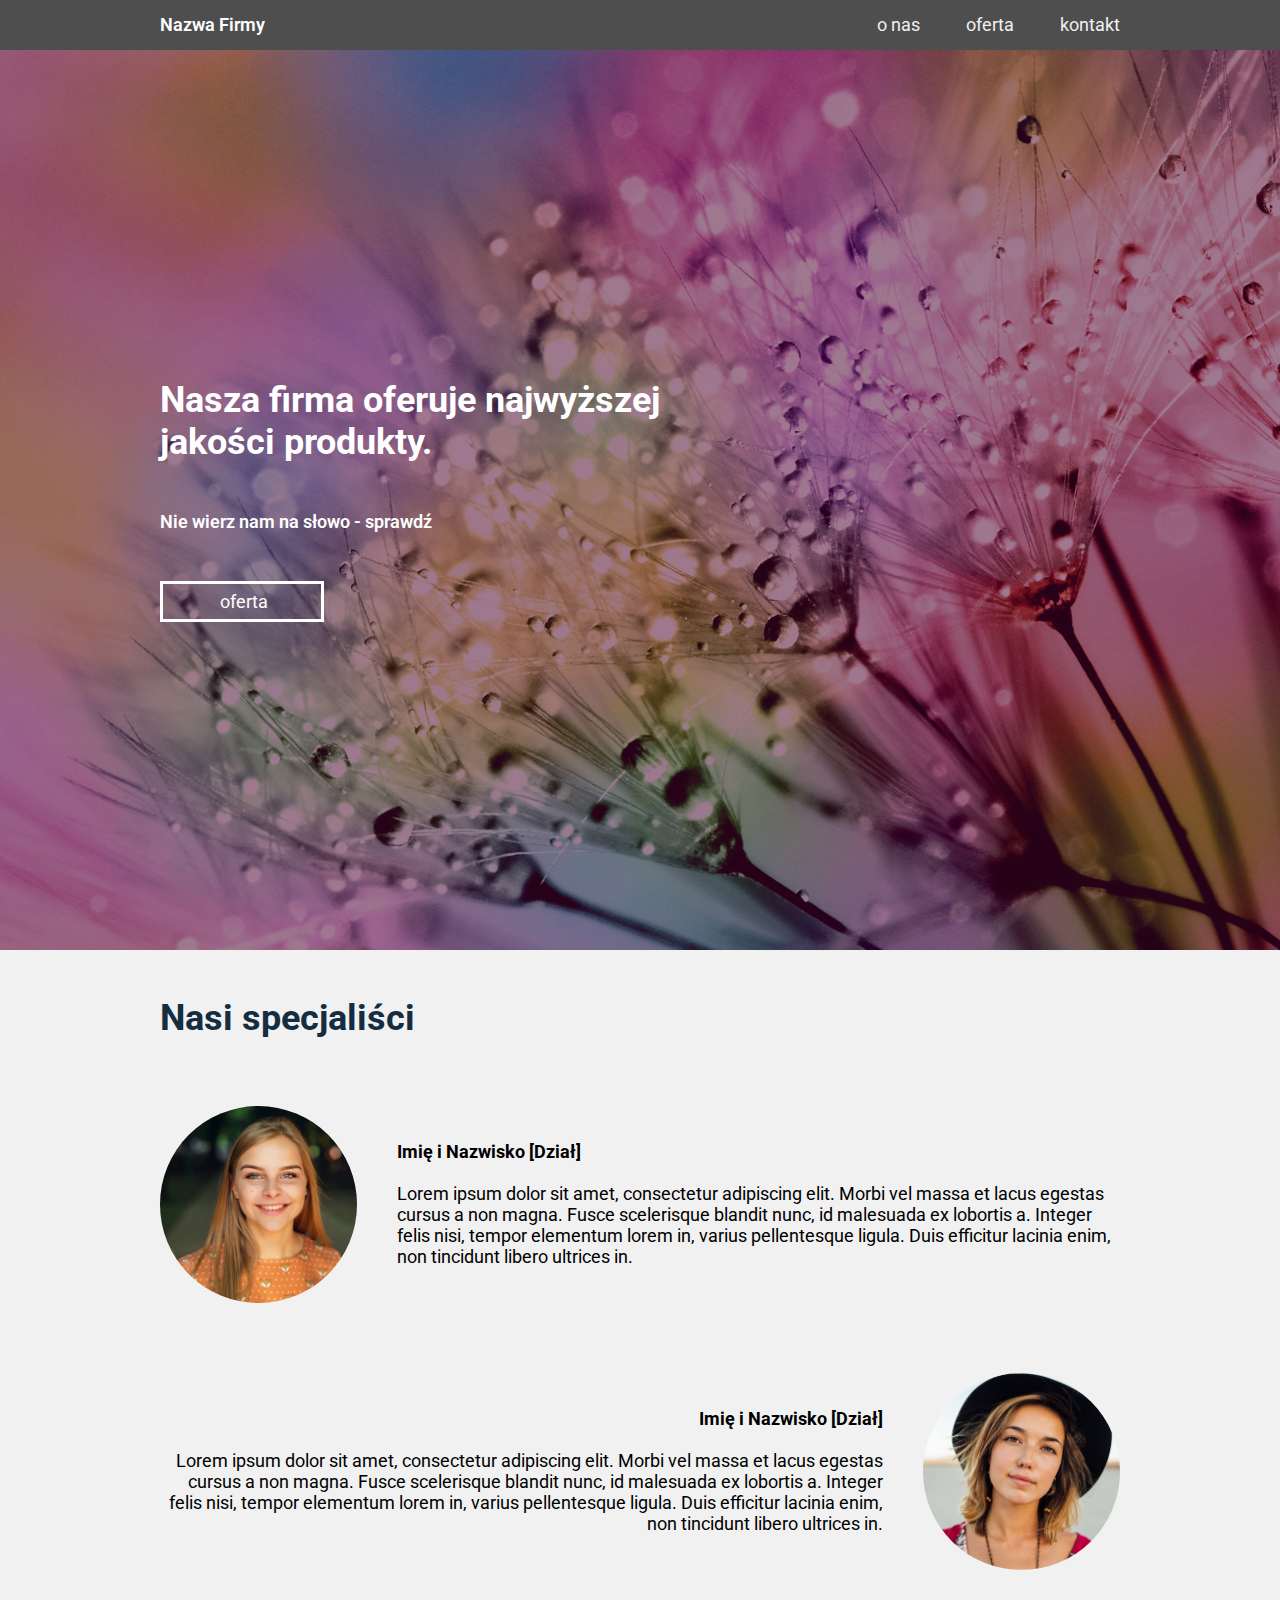
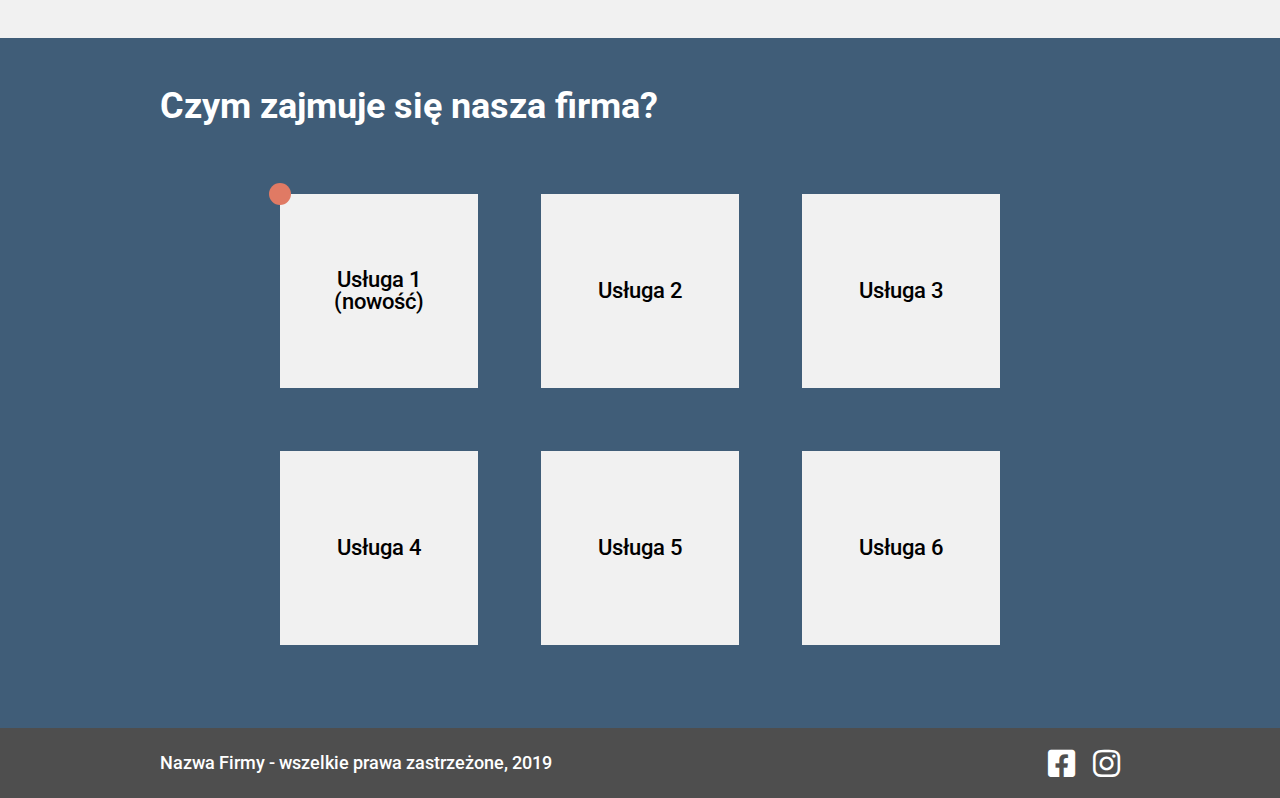
<file: index.html>
<!DOCTYPE html>
<html lang="pl">
	<head>
		<meta charset="UTF-8" />
		<meta http-equiv="X-UA-Compatible" content="IE=edge" />
		<meta name="viewport" content="width=device-width, initial-scale=1.0" />
		<link rel="preconnect" href="https://fonts.googleapis.com" />
		<link rel="preconnect" href="https://fonts.gstatic.com" crossorigin />
		<link href="https://fonts.googleapis.com/css2?family=Roboto:ital,wght@0,400;1,300&display=swap" rel="stylesheet" />

		<link href="assets/fontawesome/css/fontawesome.css" rel="stylesheet" />
		<link href="assets/fontawesome/css/brands.css" rel="stylesheet" />
		<link href="assets/fontawesome/css/solid.css" rel="stylesheet" />

		<link rel="stylesheet" href="reset.css" />
		<link rel="stylesheet" href="style.css" />
		<title>Projekt 1 - Karolina Hap</title>
	</head>
	<body>
		<nav class="navigation">
			<div class="container">
				<p>Nazwa Firmy</p>
				<ul class="nav-items">
					<li><a href="#about">o nas</a></li>
					<li><a href="#offer">oferta</a></li>
					<li class="button-disabled">kontakt</li>
				</ul>
			</div>
		</nav>

		<header class="company-offer">
			<img src="assets/tlo.png" alt="Kolorowe Dmuchawce" />
			<div class="shadow">
				<div class="container">
					<h1>Nasza firma oferuje najwyższej jakości produkty.</h1>
					<p>Nie wierz nam na słowo - sprawdź</p>
					<a href="#offer">oferta</a>
				</div>
			</div>
		</header>

		<main>
			<section class="specialist-company" id="about">
				<div class="container">
					<h2>Nasi specjaliści</h2>

					<ul class="specialist-list">
						<li>
							<div class="specialist-image specialist-image-one"></div>
							<div class="specialist-description">
								<h3>Imię i Nazwisko [Dział]</h3>
								<p>
									Lorem ipsum dolor sit amet, consectetur adipiscing elit. Morbi vel massa et lacus egestas cursus a non
									magna. Fusce scelerisque blandit nunc, id malesuada ex lobortis a. Integer felis nisi, tempor
									elementum lorem in, varius pellentesque ligula. Duis efficitur lacinia enim, non tincidunt libero
									ultrices in.
								</p>
							</div>
						</li>

						<li>
							<div class="specialist-image specialist-image-two"></div>
							<div class="specialist-description">
								<h3>Imię i Nazwisko [Dział]</h3>
								<p>
									Lorem ipsum dolor sit amet, consectetur adipiscing elit. Morbi vel massa et lacus egestas cursus a non
									magna. Fusce scelerisque blandit nunc, id malesuada ex lobortis a. Integer felis nisi, tempor
									elementum lorem in, varius pellentesque ligula. Duis efficitur lacinia enim, non tincidunt libero
									ultrices in.
								</p>
							</div>
						</li>
					</ul>
				</div>
			</section>

			<section class="offers" id="offer">
				<div class="container">
					<h2>Czym zajmuje się nasza firma?</h2>
					<div class="offers-heading">
						<div class="offers-item item-scale">
							<p>Usługa 1 (nowość)</p>
							<div class="offers-item-is-new"></div>
						</div>
						<div class="item-scale">Usługa 2</div>
						<div class="item-scale">Usługa 3</div>
						<div class="item-scale">Usługa 4</div>
						<div class="item-scale">Usługa 5</div>
						<div class="item-scale">Usługa 6</div>
					</div>
				</div>
			</section>
		</main>

		<footer class="copyright">
			<div class="container">
				<p>Nazwa Firmy - wszelkie prawa zastrzeżone, 2019</p>
				<div class="social-media-icon">
					<i class="fa-brands fa-instagram"></i>
					<i class="fa-brands fa-square-facebook"></i>
				</div>
			</div>
		</footer>
	</body>
</html>
</file>
<file: style.css>
html {
	scroll-behavior: smooth;
}

body {
	font-family: 'Roboto', sans-serif;
	background-color: #f1f1f1;
}

* {
	box-sizing: border-box;
}

.container {
	width: 960px;
	margin: 0 auto;
}

.navigation {
	height: 50px;
	background-color: #4e4e4e;
	display: flex;
	align-items: center;
}

.navigation p {
	display: flex;
	align-items: center;
	color: #ffffff;
	font-size: 18px;
	font-weight: 600;
}

.navigation .container {
	display: flex;
	justify-content: space-between;
}

.nav-items {
	display: flex;
	align-items: center;
	gap: 46px;
	color: #f1f1f1;
	font-size: 18px;
}

.nav-items a {
	text-decoration: none;
	color: #f1f1f1;
}

.button-disabled {
	cursor: not-allowed;
}

.company-offer {
	height: 100vh;
	width: 100%;
	position: relative;
}

.company-offer img {
	width: 100%;
	height: 100%;
	object-fit: cover;
}

.shadow .container a {
	width: 164px;
	height: 41px;
	text-align: center;
	padding: 9px 57px;
	background-color: rgb(196, 196, 196, 0);
	border: 3px solid #ffffff;
	color: #ffffff;
	font-size: 18px;
	transition-duration: 1s;
	text-decoration: none;
	color: inherit;
}

.shadow .container a:hover {
	background-color: white;
	color: black;
}

.shadow .container h1 {
	width: 60%;
}

.shadow {
	position: absolute;
	top: 0;
	left: 0;
	width: 100%;
	height: 100%;
	color: white;
	background-color: rgba(73, 0, 40, 0.514);
}

.shadow .container {
	height: 100vh;
	display: flex;
	flex-direction: column;
	justify-content: center;
	gap: 50px;
}

header h1 {
	font-size: 36px;
	font-weight: 700;
	line-height: 42px;
}
header p {
	font-size: 18px;
	font-weight: 600;
}

.specialist-company {
	padding-top: 50px;
	padding-bottom: 68px;
}

.specialist-list {
	display: flex;
	flex-direction: column;
	gap: 70px;
}

.specialist-description {
	display: flex;
	flex-direction: column;
}

.specialist-list li {
	display: flex;
	align-items: center;
	gap: 40px;
}

.specialist-image {
	height: 197px;
	width: 197px;
	aspect-ratio: 1/1;
	border-radius: 50%;
	background-size: cover;
}

.specialist-image-one {
	background-image: url('assets/people_one.png');
}

.specialist-image-two {
	background-image: url('assets/people_two.png');
}

.specialist-list p {
	font-size: 18px;
	font-weight: 400;
	color: #000000;
	line-height: 21px;
}

.specialist-list li:nth-of-type(even) {
	flex-direction: row-reverse;
	text-align: right;
}

h2 {
	font-size: 36px;
	font-weight: 700;
	color: #152d41;
	margin-bottom: 70px;
}

h3 {
	font-size: 18px;
	font-weight: 700;
	color: #000000;
	margin-bottom: 22px;
}

.offers {
	height: 690px;
	background-color: #405d78;
	padding-top: 50px;
	padding-bottom: 68px;
}

.offers-heading {
	margin: 0 auto;
	display: flex;
	flex-wrap: wrap;
	justify-content: center;
	gap: 63px;
}

.offers-heading div {
	width: 198px;
	height: 194px;
	background-color: #f1f1f1;
	display: flex;
	justify-content: center;
	align-items: center;
	font-weight: 500;
	font-size: 22px;
	transition: transform 0.5s;
}

.item-scale:hover {
	transform: scale(1.05);
}

.offers-item {
	position: relative;
	flex-direction: column;
}

.offers-item p {
	font-size: 22px;
	font-weight: 500;
	width: 70%;
	text-align: center;
}

.offers-item .offers-item-is-new {
	width: 22px;
	height: 22px;
	border-radius: 50%;
	background-color: #e07a64;
	position: absolute;
	top: -11px;
	left: -11px;
}

.offers h2 {
	color: #ffffff;
}

.copyright {
	height: 70px;
	background-color: #4e4e4e;
	display: flex;
	align-items: center;
}

.copyright p {
	display: flex;
	align-items: center;
	color: #ffffff;
	font-size: 18px;
	font-weight: 500;
}

.copyright .container {
	display: flex;
	justify-content: space-between;
}

.social-media-icon {
	gap: 18px;
	display: flex;
	flex-direction: row-reverse;
	align-items: center;
}

.social-media-icon i {
	font-size: 31px;
	color: #ffffff;
}
</file>
<file: assets/fontawesome/css/brands.css>
/*!
 * Font Awesome Free 6.4.0 by @fontawesome - https://fontawesome.com
 * License - https://fontawesome.com/license/free (Icons: CC BY 4.0, Fonts: SIL OFL 1.1, Code: MIT License)
 * Copyright 2023 Fonticons, Inc.
 */
:root, :host {
  --fa-style-family-brands: 'Font Awesome 6 Brands';
  --fa-font-brands: normal 400 1em/1 'Font Awesome 6 Brands'; }

@font-face {
  font-family: 'Font Awesome 6 Brands';
  font-style: normal;
  font-weight: 400;
  font-display: block;
  src: url("../webfonts/fa-brands-400.woff2") format("woff2"), url("../webfonts/fa-brands-400.ttf") format("truetype"); }

.fab,
.fa-brands {
  font-weight: 400; }

.fa-monero:before {
  content: "\f3d0"; }

.fa-hooli:before {
  content: "\f427"; }

.fa-yelp:before {
  content: "\f1e9"; }

.fa-cc-visa:before {
  content: "\f1f0"; }

.fa-lastfm:before {
  content: "\f202"; }

.fa-shopware:before {
  content: "\f5b5"; }

.fa-creative-commons-nc:before {
  content: "\f4e8"; }

.fa-aws:before {
  content: "\f375"; }

.fa-redhat:before {
  content: "\f7bc"; }

.fa-yoast:before {
  content: "\f2b1"; }

.fa-cloudflare:before {
  content: "\e07d"; }

.fa-ups:before {
  content: "\f7e0"; }

.fa-wpexplorer:before {
  content: "\f2de"; }

.fa-dyalog:before {
  content: "\f399"; }

.fa-bity:before {
  content: "\f37a"; }

.fa-stackpath:before {
  content: "\f842"; }

.fa-buysellads:before {
  content: "\f20d"; }

.fa-first-order:before {
  content: "\f2b0"; }

.fa-modx:before {
  content: "\f285"; }

.fa-guilded:before {
  content: "\e07e"; }

.fa-vnv:before {
  content: "\f40b"; }

.fa-square-js:before {
  content: "\f3b9"; }

.fa-js-square:before {
  content: "\f3b9"; }

.fa-microsoft:before {
  content: "\f3ca"; }

.fa-qq:before {
  content: "\f1d6"; }

.fa-orcid:before {
  content: "\f8d2"; }

.fa-java:before {
  content: "\f4e4"; }

.fa-invision:before {
  content: "\f7b0"; }

.fa-creative-commons-pd-alt:before {
  content: "\f4ed"; }

.fa-centercode:before {
  content: "\f380"; }

.fa-glide-g:before {
  content: "\f2a6"; }

.fa-drupal:before {
  content: "\f1a9"; }

.fa-hire-a-helper:before {
  content: "\f3b0"; }

.fa-creative-commons-by:before {
  content: "\f4e7"; }

.fa-unity:before {
  content: "\e049"; }

.fa-whmcs:before {
  content: "\f40d"; }

.fa-rocketchat:before {
  content: "\f3e8"; }

.fa-vk:before {
  content: "\f189"; }

.fa-untappd:before {
  content: "\f405"; }

.fa-mailchimp:before {
  content: "\f59e"; }

.fa-css3-alt:before {
  content: "\f38b"; }

.fa-square-reddit:before {
  content: "\f1a2"; }

.fa-reddit-square:before {
  content: "\f1a2"; }

.fa-vimeo-v:before {
  content: "\f27d"; }

.fa-contao:before {
  content: "\f26d"; }

.fa-square-font-awesome:before {
  content: "\e5ad"; }

.fa-deskpro:before {
  content: "\f38f"; }

.fa-sistrix:before {
  content: "\f3ee"; }

.fa-square-instagram:before {
  content: "\e055"; }

.fa-instagram-square:before {
  content: "\e055"; }

.fa-battle-net:before {
  content: "\f835"; }

.fa-the-red-yeti:before {
  content: "\f69d"; }

.fa-square-hacker-news:before {
  content: "\f3af"; }

.fa-hacker-news-square:before {
  content: "\f3af"; }

.fa-edge:before {
  content: "\f282"; }

.fa-napster:before {
  content: "\f3d2"; }

.fa-square-snapchat:before {
  content: "\f2ad"; }

.fa-snapchat-square:before {
  content: "\f2ad"; }

.fa-google-plus-g:before {
  content: "\f0d5"; }

.fa-artstation:before {
  content: "\f77a"; }

.fa-markdown:before {
  content: "\f60f"; }

.fa-sourcetree:before {
  content: "\f7d3"; }

.fa-google-plus:before {
  content: "\f2b3"; }

.fa-diaspora:before {
  content: "\f791"; }

.fa-foursquare:before {
  content: "\f180"; }

.fa-stack-overflow:before {
  content: "\f16c"; }

.fa-github-alt:before {
  content: "\f113"; }

.fa-phoenix-squadron:before {
  content: "\f511"; }

.fa-pagelines:before {
  content: "\f18c"; }

.fa-algolia:before {
  content: "\f36c"; }

.fa-red-river:before {
  content: "\f3e3"; }

.fa-creative-commons-sa:before {
  content: "\f4ef"; }

.fa-safari:before {
  content: "\f267"; }

.fa-google:before {
  content: "\f1a0"; }

.fa-square-font-awesome-stroke:before {
  content: "\f35c"; }

.fa-font-awesome-alt:before {
  content: "\f35c"; }

.fa-atlassian:before {
  content: "\f77b"; }

.fa-linkedin-in:before {
  content: "\f0e1"; }

.fa-digital-ocean:before {
  content: "\f391"; }

.fa-nimblr:before {
  content: "\f5a8"; }

.fa-chromecast:before {
  content: "\f838"; }

.fa-evernote:before {
  content: "\f839"; }

.fa-hacker-news:before {
  content: "\f1d4"; }

.fa-creative-commons-sampling:before {
  content: "\f4f0"; }

.fa-adversal:before {
  content: "\f36a"; }

.fa-creative-commons:before {
  content: "\f25e"; }

.fa-watchman-monitoring:before {
  content: "\e087"; }

.fa-fonticons:before {
  content: "\f280"; }

.fa-weixin:before {
  content: "\f1d7"; }

.fa-shirtsinbulk:before {
  content: "\f214"; }

.fa-codepen:before {
  content: "\f1cb"; }

.fa-git-alt:before {
  content: "\f841"; }

.fa-lyft:before {
  content: "\f3c3"; }

.fa-rev:before {
  content: "\f5b2"; }

.fa-windows:before {
  content: "\f17a"; }

.fa-wizards-of-the-coast:before {
  content: "\f730"; }

.fa-square-viadeo:before {
  content: "\f2aa"; }

.fa-viadeo-square:before {
  content: "\f2aa"; }

.fa-meetup:before {
  content: "\f2e0"; }

.fa-centos:before {
  content: "\f789"; }

.fa-adn:before {
  content: "\f170"; }

.fa-cloudsmith:before {
  content: "\f384"; }

.fa-pied-piper-alt:before {
  content: "\f1a8"; }

.fa-square-dribbble:before {
  content: "\f397"; }

.fa-dribbble-square:before {
  content: "\f397"; }

.fa-codiepie:before {
  content: "\f284"; }

.fa-node:before {
  content: "\f419"; }

.fa-mix:before {
  content: "\f3cb"; }

.fa-steam:before {
  content: "\f1b6"; }

.fa-cc-apple-pay:before {
  content: "\f416"; }

.fa-scribd:before {
  content: "\f28a"; }

.fa-openid:before {
  content: "\f19b"; }

.fa-instalod:before {
  content: "\e081"; }

.fa-expeditedssl:before {
  content: "\f23e"; }

.fa-sellcast:before {
  content: "\f2da"; }

.fa-square-twitter:before {
  content: "\f081"; }

.fa-twitter-square:before {
  content: "\f081"; }

.fa-r-project:before {
  content: "\f4f7"; }

.fa-delicious:before {
  content: "\f1a5"; }

.fa-freebsd:before {
  content: "\f3a4"; }

.fa-vuejs:before {
  content: "\f41f"; }

.fa-accusoft:before {
  content: "\f369"; }

.fa-ioxhost:before {
  content: "\f208"; }

.fa-fonticons-fi:before {
  content: "\f3a2"; }

.fa-app-store:before {
  content: "\f36f"; }

.fa-cc-mastercard:before {
  content: "\f1f1"; }

.fa-itunes-note:before {
  content: "\f3b5"; }

.fa-golang:before {
  content: "\e40f"; }

.fa-kickstarter:before {
  content: "\f3bb"; }

.fa-grav:before {
  content: "\f2d6"; }

.fa-weibo:before {
  content: "\f18a"; }

.fa-uncharted:before {
  content: "\e084"; }

.fa-firstdraft:before {
  content: "\f3a1"; }

.fa-square-youtube:before {
  content: "\f431"; }

.fa-youtube-square:before {
  content: "\f431"; }

.fa-wikipedia-w:before {
  content: "\f266"; }

.fa-wpressr:before {
  content: "\f3e4"; }

.fa-rendact:before {
  content: "\f3e4"; }

.fa-angellist:before {
  content: "\f209"; }

.fa-galactic-republic:before {
  content: "\f50c"; }

.fa-nfc-directional:before {
  content: "\e530"; }

.fa-skype:before {
  content: "\f17e"; }

.fa-joget:before {
  content: "\f3b7"; }

.fa-fedora:before {
  content: "\f798"; }

.fa-stripe-s:before {
  content: "\f42a"; }

.fa-meta:before {
  content: "\e49b"; }

.fa-laravel:before {
  content: "\f3bd"; }

.fa-hotjar:before {
  content: "\f3b1"; }

.fa-bluetooth-b:before {
  content: "\f294"; }

.fa-sticker-mule:before {
  content: "\f3f7"; }

.fa-creative-commons-zero:before {
  content: "\f4f3"; }

.fa-hips:before {
  content: "\f452"; }

.fa-behance:before {
  content: "\f1b4"; }

.fa-reddit:before {
  content: "\f1a1"; }

.fa-discord:before {
  content: "\f392"; }

.fa-chrome:before {
  content: "\f268"; }

.fa-app-store-ios:before {
  content: "\f370"; }

.fa-cc-discover:before {
  content: "\f1f2"; }

.fa-wpbeginner:before {
  content: "\f297"; }

.fa-confluence:before {
  content: "\f78d"; }

.fa-mdb:before {
  content: "\f8ca"; }

.fa-dochub:before {
  content: "\f394"; }

.fa-accessible-icon:before {
  content: "\f368"; }

.fa-ebay:before {
  content: "\f4f4"; }

.fa-amazon:before {
  content: "\f270"; }

.fa-unsplash:before {
  content: "\e07c"; }

.fa-yarn:before {
  content: "\f7e3"; }

.fa-square-steam:before {
  content: "\f1b7"; }

.fa-steam-square:before {
  content: "\f1b7"; }

.fa-500px:before {
  content: "\f26e"; }

.fa-square-vimeo:before {
  content: "\f194"; }

.fa-vimeo-square:before {
  content: "\f194"; }

.fa-asymmetrik:before {
  content: "\f372"; }

.fa-font-awesome:before {
  content: "\f2b4"; }

.fa-font-awesome-flag:before {
  content: "\f2b4"; }

.fa-font-awesome-logo-full:before {
  content: "\f2b4"; }

.fa-gratipay:before {
  content: "\f184"; }

.fa-apple:before {
  content: "\f179"; }

.fa-hive:before {
  content: "\e07f"; }

.fa-gitkraken:before {
  content: "\f3a6"; }

.fa-keybase:before {
  content: "\f4f5"; }

.fa-apple-pay:before {
  content: "\f415"; }

.fa-padlet:before {
  content: "\e4a0"; }

.fa-amazon-pay:before {
  content: "\f42c"; }

.fa-square-github:before {
  content: "\f092"; }

.fa-github-square:before {
  content: "\f092"; }

.fa-stumbleupon:before {
  content: "\f1a4"; }

.fa-fedex:before {
  content: "\f797"; }

.fa-phoenix-framework:before {
  content: "\f3dc"; }

.fa-shopify:before {
  content: "\e057"; }

.fa-neos:before {
  content: "\f612"; }

.fa-hackerrank:before {
  content: "\f5f7"; }

.fa-researchgate:before {
  content: "\f4f8"; }

.fa-swift:before {
  content: "\f8e1"; }

.fa-angular:before {
  content: "\f420"; }

.fa-speakap:before {
  content: "\f3f3"; }

.fa-angrycreative:before {
  content: "\f36e"; }

.fa-y-combinator:before {
  content: "\f23b"; }

.fa-empire:before {
  content: "\f1d1"; }

.fa-envira:before {
  content: "\f299"; }

.fa-square-gitlab:before {
  content: "\e5ae"; }

.fa-gitlab-square:before {
  content: "\e5ae"; }

.fa-studiovinari:before {
  content: "\f3f8"; }

.fa-pied-piper:before {
  content: "\f2ae"; }

.fa-wordpress:before {
  content: "\f19a"; }

.fa-product-hunt:before {
  content: "\f288"; }

.fa-firefox:before {
  content: "\f269"; }

.fa-linode:before {
  content: "\f2b8"; }

.fa-goodreads:before {
  content: "\f3a8"; }

.fa-square-odnoklassniki:before {
  content: "\f264"; }

.fa-odnoklassniki-square:before {
  content: "\f264"; }

.fa-jsfiddle:before {
  content: "\f1cc"; }

.fa-sith:before {
  content: "\f512"; }

.fa-themeisle:before {
  content: "\f2b2"; }

.fa-page4:before {
  content: "\f3d7"; }

.fa-hashnode:before {
  content: "\e499"; }

.fa-react:before {
  content: "\f41b"; }

.fa-cc-paypal:before {
  content: "\f1f4"; }

.fa-squarespace:before {
  content: "\f5be"; }

.fa-cc-stripe:before {
  content: "\f1f5"; }

.fa-creative-commons-share:before {
  content: "\f4f2"; }

.fa-bitcoin:before {
  content: "\f379"; }

.fa-keycdn:before {
  content: "\f3ba"; }

.fa-opera:before {
  content: "\f26a"; }

.fa-itch-io:before {
  content: "\f83a"; }

.fa-umbraco:before {
  content: "\f8e8"; }

.fa-galactic-senate:before {
  content: "\f50d"; }

.fa-ubuntu:before {
  content: "\f7df"; }

.fa-draft2digital:before {
  content: "\f396"; }

.fa-stripe:before {
  content: "\f429"; }

.fa-houzz:before {
  content: "\f27c"; }

.fa-gg:before {
  content: "\f260"; }

.fa-dhl:before {
  content: "\f790"; }

.fa-square-pinterest:before {
  content: "\f0d3"; }

.fa-pinterest-square:before {
  content: "\f0d3"; }

.fa-xing:before {
  content: "\f168"; }

.fa-blackberry:before {
  content: "\f37b"; }

.fa-creative-commons-pd:before {
  content: "\f4ec"; }

.fa-playstation:before {
  content: "\f3df"; }

.fa-quinscape:before {
  content: "\f459"; }

.fa-less:before {
  content: "\f41d"; }

.fa-blogger-b:before {
  content: "\f37d"; }

.fa-opencart:before {
  content: "\f23d"; }

.fa-vine:before {
  content: "\f1ca"; }

.fa-paypal:before {
  content: "\f1ed"; }

.fa-gitlab:before {
  content: "\f296"; }

.fa-typo3:before {
  content: "\f42b"; }

.fa-reddit-alien:before {
  content: "\f281"; }

.fa-yahoo:before {
  content: "\f19e"; }

.fa-dailymotion:before {
  content: "\e052"; }

.fa-affiliatetheme:before {
  content: "\f36b"; }

.fa-pied-piper-pp:before {
  content: "\f1a7"; }

.fa-bootstrap:before {
  content: "\f836"; }

.fa-odnoklassniki:before {
  content: "\f263"; }

.fa-nfc-symbol:before {
  content: "\e531"; }

.fa-ethereum:before {
  content: "\f42e"; }

.fa-speaker-deck:before {
  content: "\f83c"; }

.fa-creative-commons-nc-eu:before {
  content: "\f4e9"; }

.fa-patreon:before {
  content: "\f3d9"; }

.fa-avianex:before {
  content: "\f374"; }

.fa-ello:before {
  content: "\f5f1"; }

.fa-gofore:before {
  content: "\f3a7"; }

.fa-bimobject:before {
  content: "\f378"; }

.fa-facebook-f:before {
  content: "\f39e"; }

.fa-square-google-plus:before {
  content: "\f0d4"; }

.fa-google-plus-square:before {
  content: "\f0d4"; }

.fa-mandalorian:before {
  content: "\f50f"; }

.fa-first-order-alt:before {
  content: "\f50a"; }

.fa-osi:before {
  content: "\f41a"; }

.fa-google-wallet:before {
  content: "\f1ee"; }

.fa-d-and-d-beyond:before {
  content: "\f6ca"; }

.fa-periscope:before {
  content: "\f3da"; }

.fa-fulcrum:before {
  content: "\f50b"; }

.fa-cloudscale:before {
  content: "\f383"; }

.fa-forumbee:before {
  content: "\f211"; }

.fa-mizuni:before {
  content: "\f3cc"; }

.fa-schlix:before {
  content: "\f3ea"; }

.fa-square-xing:before {
  content: "\f169"; }

.fa-xing-square:before {
  content: "\f169"; }

.fa-bandcamp:before {
  content: "\f2d5"; }

.fa-wpforms:before {
  content: "\f298"; }

.fa-cloudversify:before {
  content: "\f385"; }

.fa-usps:before {
  content: "\f7e1"; }

.fa-megaport:before {
  content: "\f5a3"; }

.fa-magento:before {
  content: "\f3c4"; }

.fa-spotify:before {
  content: "\f1bc"; }

.fa-optin-monster:before {
  content: "\f23c"; }

.fa-fly:before {
  content: "\f417"; }

.fa-aviato:before {
  content: "\f421"; }

.fa-itunes:before {
  content: "\f3b4"; }

.fa-cuttlefish:before {
  content: "\f38c"; }

.fa-blogger:before {
  content: "\f37c"; }

.fa-flickr:before {
  content: "\f16e"; }

.fa-viber:before {
  content: "\f409"; }

.fa-soundcloud:before {
  content: "\f1be"; }

.fa-digg:before {
  content: "\f1a6"; }

.fa-tencent-weibo:before {
  content: "\f1d5"; }

.fa-symfony:before {
  content: "\f83d"; }

.fa-maxcdn:before {
  content: "\f136"; }

.fa-etsy:before {
  content: "\f2d7"; }

.fa-facebook-messenger:before {
  content: "\f39f"; }

.fa-audible:before {
  content: "\f373"; }

.fa-think-peaks:before {
  content: "\f731"; }

.fa-bilibili:before {
  content: "\e3d9"; }

.fa-erlang:before {
  content: "\f39d"; }

.fa-cotton-bureau:before {
  content: "\f89e"; }

.fa-dashcube:before {
  content: "\f210"; }

.fa-42-group:before {
  content: "\e080"; }

.fa-innosoft:before {
  content: "\e080"; }

.fa-stack-exchange:before {
  content: "\f18d"; }

.fa-elementor:before {
  content: "\f430"; }

.fa-square-pied-piper:before {
  content: "\e01e"; }

.fa-pied-piper-square:before {
  content: "\e01e"; }

.fa-creative-commons-nd:before {
  content: "\f4eb"; }

.fa-palfed:before {
  content: "\f3d8"; }

.fa-superpowers:before {
  content: "\f2dd"; }

.fa-resolving:before {
  content: "\f3e7"; }

.fa-xbox:before {
  content: "\f412"; }

.fa-searchengin:before {
  content: "\f3eb"; }

.fa-tiktok:before {
  content: "\e07b"; }

.fa-square-facebook:before {
  content: "\f082"; }

.fa-facebook-square:before {
  content: "\f082"; }

.fa-renren:before {
  content: "\f18b"; }

.fa-linux:before {
  content: "\f17c"; }

.fa-glide:before {
  content: "\f2a5"; }

.fa-linkedin:before {
  content: "\f08c"; }

.fa-hubspot:before {
  content: "\f3b2"; }

.fa-deploydog:before {
  content: "\f38e"; }

.fa-twitch:before {
  content: "\f1e8"; }

.fa-ravelry:before {
  content: "\f2d9"; }

.fa-mixer:before {
  content: "\e056"; }

.fa-square-lastfm:before {
  content: "\f203"; }

.fa-lastfm-square:before {
  content: "\f203"; }

.fa-vimeo:before {
  content: "\f40a"; }

.fa-mendeley:before {
  content: "\f7b3"; }

.fa-uniregistry:before {
  content: "\f404"; }

.fa-figma:before {
  content: "\f799"; }

.fa-creative-commons-remix:before {
  content: "\f4ee"; }

.fa-cc-amazon-pay:before {
  content: "\f42d"; }

.fa-dropbox:before {
  content: "\f16b"; }

.fa-instagram:before {
  content: "\f16d"; }

.fa-cmplid:before {
  content: "\e360"; }

.fa-facebook:before {
  content: "\f09a"; }

.fa-gripfire:before {
  content: "\f3ac"; }

.fa-jedi-order:before {
  content: "\f50e"; }

.fa-uikit:before {
  content: "\f403"; }

.fa-fort-awesome-alt:before {
  content: "\f3a3"; }

.fa-phabricator:before {
  content: "\f3db"; }

.fa-ussunnah:before {
  content: "\f407"; }

.fa-earlybirds:before {
  content: "\f39a"; }

.fa-trade-federation:before {
  content: "\f513"; }

.fa-autoprefixer:before {
  content: "\f41c"; }

.fa-whatsapp:before {
  content: "\f232"; }

.fa-slideshare:before {
  content: "\f1e7"; }

.fa-google-play:before {
  content: "\f3ab"; }

.fa-viadeo:before {
  content: "\f2a9"; }

.fa-line:before {
  content: "\f3c0"; }

.fa-google-drive:before {
  content: "\f3aa"; }

.fa-servicestack:before {
  content: "\f3ec"; }

.fa-simplybuilt:before {
  content: "\f215"; }

.fa-bitbucket:before {
  content: "\f171"; }

.fa-imdb:before {
  content: "\f2d8"; }

.fa-deezer:before {
  content: "\e077"; }

.fa-raspberry-pi:before {
  content: "\f7bb"; }

.fa-jira:before {
  content: "\f7b1"; }

.fa-docker:before {
  content: "\f395"; }

.fa-screenpal:before {
  content: "\e570"; }

.fa-bluetooth:before {
  content: "\f293"; }

.fa-gitter:before {
  content: "\f426"; }

.fa-d-and-d:before {
  content: "\f38d"; }

.fa-microblog:before {
  content: "\e01a"; }

.fa-cc-diners-club:before {
  content: "\f24c"; }

.fa-gg-circle:before {
  content: "\f261"; }

.fa-pied-piper-hat:before {
  content: "\f4e5"; }

.fa-kickstarter-k:before {
  content: "\f3bc"; }

.fa-yandex:before {
  content: "\f413"; }

.fa-readme:before {
  content: "\f4d5"; }

.fa-html5:before {
  content: "\f13b"; }

.fa-sellsy:before {
  content: "\f213"; }

.fa-sass:before {
  content: "\f41e"; }

.fa-wirsindhandwerk:before {
  content: "\e2d0"; }

.fa-wsh:before {
  content: "\e2d0"; }

.fa-buromobelexperte:before {
  content: "\f37f"; }

.fa-salesforce:before {
  content: "\f83b"; }

.fa-octopus-deploy:before {
  content: "\e082"; }

.fa-medapps:before {
  content: "\f3c6"; }

.fa-ns8:before {
  content: "\f3d5"; }

.fa-pinterest-p:before {
  content: "\f231"; }

.fa-apper:before {
  content: "\f371"; }

.fa-fort-awesome:before {
  content: "\f286"; }

.fa-waze:before {
  content: "\f83f"; }

.fa-cc-jcb:before {
  content: "\f24b"; }

.fa-snapchat:before {
  content: "\f2ab"; }

.fa-snapchat-ghost:before {
  content: "\f2ab"; }

.fa-fantasy-flight-games:before {
  content: "\f6dc"; }

.fa-rust:before {
  content: "\e07a"; }

.fa-wix:before {
  content: "\f5cf"; }

.fa-square-behance:before {
  content: "\f1b5"; }

.fa-behance-square:before {
  content: "\f1b5"; }

.fa-supple:before {
  content: "\f3f9"; }

.fa-rebel:before {
  content: "\f1d0"; }

.fa-css3:before {
  content: "\f13c"; }

.fa-staylinked:before {
  content: "\f3f5"; }

.fa-kaggle:before {
  content: "\f5fa"; }

.fa-space-awesome:before {
  content: "\e5ac"; }

.fa-deviantart:before {
  content: "\f1bd"; }

.fa-cpanel:before {
  content: "\f388"; }

.fa-goodreads-g:before {
  content: "\f3a9"; }

.fa-square-git:before {
  content: "\f1d2"; }

.fa-git-square:before {
  content: "\f1d2"; }

.fa-square-tumblr:before {
  content: "\f174"; }

.fa-tumblr-square:before {
  content: "\f174"; }

.fa-trello:before {
  content: "\f181"; }

.fa-creative-commons-nc-jp:before {
  content: "\f4ea"; }

.fa-get-pocket:before {
  content: "\f265"; }

.fa-perbyte:before {
  content: "\e083"; }

.fa-grunt:before {
  content: "\f3ad"; }

.fa-weebly:before {
  content: "\f5cc"; }

.fa-connectdevelop:before {
  content: "\f20e"; }

.fa-leanpub:before {
  content: "\f212"; }

.fa-black-tie:before {
  content: "\f27e"; }

.fa-themeco:before {
  content: "\f5c6"; }

.fa-python:before {
  content: "\f3e2"; }

.fa-android:before {
  content: "\f17b"; }

.fa-bots:before {
  content: "\e340"; }

.fa-free-code-camp:before {
  content: "\f2c5"; }

.fa-hornbill:before {
  content: "\f592"; }

.fa-js:before {
  content: "\f3b8"; }

.fa-ideal:before {
  content: "\e013"; }

.fa-git:before {
  content: "\f1d3"; }

.fa-dev:before {
  content: "\f6cc"; }

.fa-sketch:before {
  content: "\f7c6"; }

.fa-yandex-international:before {
  content: "\f414"; }

.fa-cc-amex:before {
  content: "\f1f3"; }

.fa-uber:before {
  content: "\f402"; }

.fa-github:before {
  content: "\f09b"; }

.fa-php:before {
  content: "\f457"; }

.fa-alipay:before {
  content: "\f642"; }

.fa-youtube:before {
  content: "\f167"; }

.fa-skyatlas:before {
  content: "\f216"; }

.fa-firefox-browser:before {
  content: "\e007"; }

.fa-replyd:before {
  content: "\f3e6"; }

.fa-suse:before {
  content: "\f7d6"; }

.fa-jenkins:before {
  content: "\f3b6"; }

.fa-twitter:before {
  content: "\f099"; }

.fa-rockrms:before {
  content: "\f3e9"; }

.fa-pinterest:before {
  content: "\f0d2"; }

.fa-buffer:before {
  content: "\f837"; }

.fa-npm:before {
  content: "\f3d4"; }

.fa-yammer:before {
  content: "\f840"; }

.fa-btc:before {
  content: "\f15a"; }

.fa-dribbble:before {
  content: "\f17d"; }

.fa-stumbleupon-circle:before {
  content: "\f1a3"; }

.fa-internet-explorer:before {
  content: "\f26b"; }

.fa-stubber:before {
  content: "\e5c7"; }

.fa-telegram:before {
  content: "\f2c6"; }

.fa-telegram-plane:before {
  content: "\f2c6"; }

.fa-old-republic:before {
  content: "\f510"; }

.fa-odysee:before {
  content: "\e5c6"; }

.fa-square-whatsapp:before {
  content: "\f40c"; }

.fa-whatsapp-square:before {
  content: "\f40c"; }

.fa-node-js:before {
  content: "\f3d3"; }

.fa-edge-legacy:before {
  content: "\e078"; }

.fa-slack:before {
  content: "\f198"; }

.fa-slack-hash:before {
  content: "\f198"; }

.fa-medrt:before {
  content: "\f3c8"; }

.fa-usb:before {
  content: "\f287"; }

.fa-tumblr:before {
  content: "\f173"; }

.fa-vaadin:before {
  content: "\f408"; }

.fa-quora:before {
  content: "\f2c4"; }

.fa-reacteurope:before {
  content: "\f75d"; }

.fa-medium:before {
  content: "\f23a"; }

.fa-medium-m:before {
  content: "\f23a"; }

.fa-amilia:before {
  content: "\f36d"; }

.fa-mixcloud:before {
  content: "\f289"; }

.fa-flipboard:before {
  content: "\f44d"; }

.fa-viacoin:before {
  content: "\f237"; }

.fa-critical-role:before {
  content: "\f6c9"; }

.fa-sitrox:before {
  content: "\e44a"; }

.fa-discourse:before {
  content: "\f393"; }

.fa-joomla:before {
  content: "\f1aa"; }

.fa-mastodon:before {
  content: "\f4f6"; }

.fa-airbnb:before {
  content: "\f834"; }

.fa-wolf-pack-battalion:before {
  content: "\f514"; }

.fa-buy-n-large:before {
  content: "\f8a6"; }

.fa-gulp:before {
  content: "\f3ae"; }

.fa-creative-commons-sampling-plus:before {
  content: "\f4f1"; }

.fa-strava:before {
  content: "\f428"; }

.fa-ember:before {
  content: "\f423"; }

.fa-canadian-maple-leaf:before {
  content: "\f785"; }

.fa-teamspeak:before {
  content: "\f4f9"; }

.fa-pushed:before {
  content: "\f3e1"; }

.fa-wordpress-simple:before {
  content: "\f411"; }

.fa-nutritionix:before {
  content: "\f3d6"; }

.fa-wodu:before {
  content: "\e088"; }

.fa-google-pay:before {
  content: "\e079"; }

.fa-intercom:before {
  content: "\f7af"; }

.fa-zhihu:before {
  content: "\f63f"; }

.fa-korvue:before {
  content: "\f42f"; }

.fa-pix:before {
  content: "\e43a"; }

.fa-steam-symbol:before {
  content: "\f3f6"; }
</file>
<file: assets/fontawesome/css/solid.css>
/*!
 * Font Awesome Free 6.4.0 by @fontawesome - https://fontawesome.com
 * License - https://fontawesome.com/license/free (Icons: CC BY 4.0, Fonts: SIL OFL 1.1, Code: MIT License)
 * Copyright 2023 Fonticons, Inc.
 */
:root, :host {
  --fa-style-family-classic: 'Font Awesome 6 Free';
  --fa-font-solid: normal 900 1em/1 'Font Awesome 6 Free'; }

@font-face {
  font-family: 'Font Awesome 6 Free';
  font-style: normal;
  font-weight: 900;
  font-display: block;
  src: url("../webfonts/fa-solid-900.woff2") format("woff2"), url("../webfonts/fa-solid-900.ttf") format("truetype"); }

.fas,
.fa-solid {
  font-weight: 900; }
</file>
